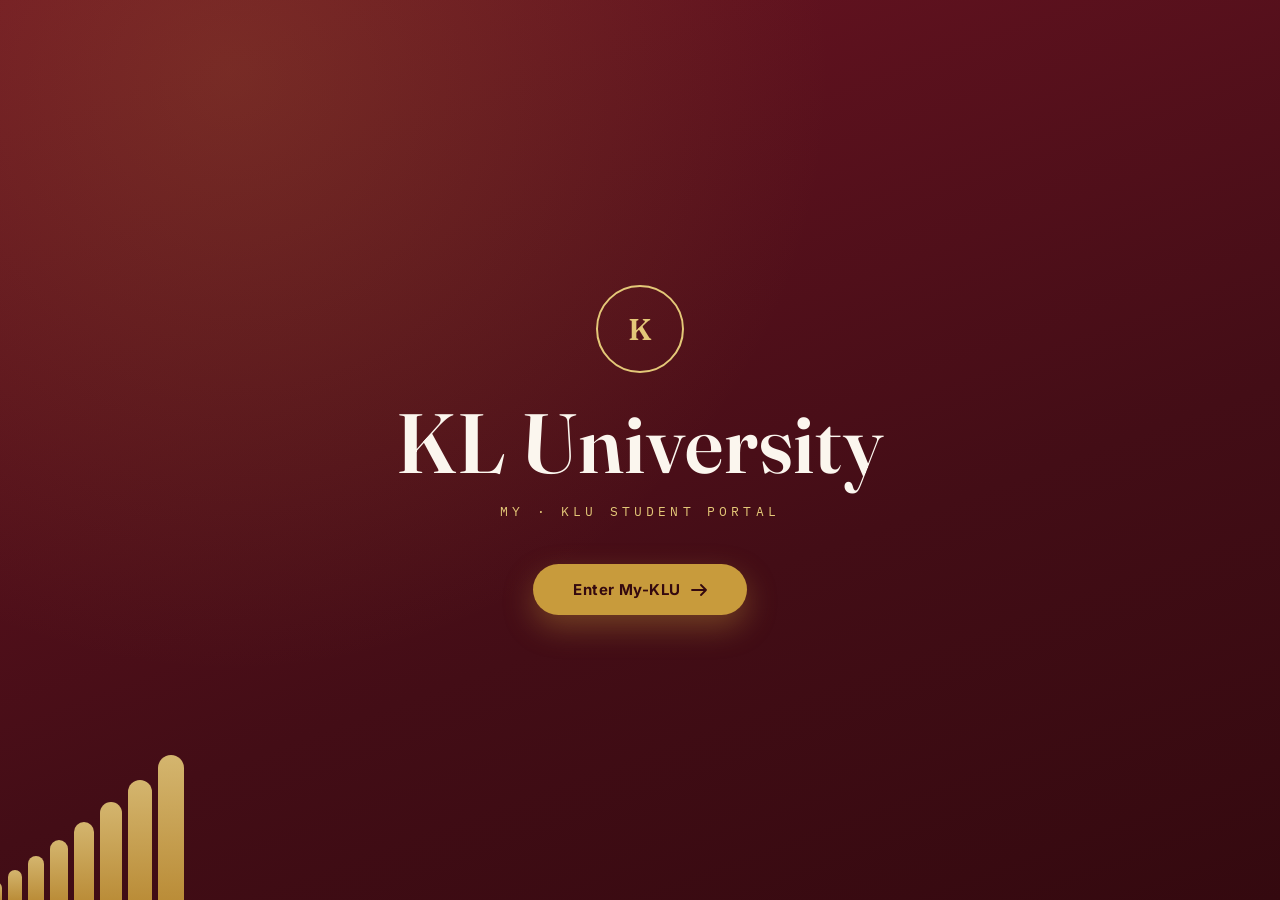
<file: index.html>
<!DOCTYPE html>
<html lang="en">
<head>
<meta charset="UTF-8" />
<meta name="viewport" content="width=device-width, initial-scale=1.0" />
<title>KL University | My-KLU Portal</title>
<link rel="preconnect" href="https://fonts.googleapis.com">
<link href="https://fonts.googleapis.com/css2?family=Fraunces:opsz,wght@9..144,400;9..144,500;9..144,600;9..144,700&family=Inter:wght@400;500;600;700;800&family=IBM+Plex+Mono:wght@500;600&display=swap" rel="stylesheet">
<link rel="stylesheet" href="style.css">
</head>
<body>

  <!-- ======================= HOME SCREEN ======================= -->
  <section id="home" class="screen home">
    <div class="home-crest"><span>K</span></div>
    <h1 class="wordmark">KL University</h1>
    <div class="sub">My&nbsp;·&nbsp;KLU&nbsp;Student&nbsp;Portal</div>
    <button class="enter-btn" id="enterBtn">
      Enter My-KLU
      <svg width="16" height="12" viewBox="0 0 16 12" fill="none"><path d="M1 6H15M15 6L10 1M15 6L10 11" stroke="#34090F" stroke-width="1.8" stroke-linecap="round" stroke-linejoin="round"/></svg>
    </button>
    <div class="arch-row" id="archHome"></div>
  </section>

  <!-- ======================= LOGIN SCREEN ======================= -->
  <section id="login" class="screen login-screen hidden">
    <div class="login-left">
      <div class="brand">
        <div class="mark"><span>K</span></div>
        <div class="name">KL University
          <small>DEEMED TO BE UNIVERSITY</small>
        </div>
      </div>
      <div class="headline">
        <h2>Welcome back to campus, digitally.</h2>
        <p>Sign in with your University ID to reach attendance, grades, timetables and fee records — all in one place.</p>
      </div>

      <svg class="illustration" width="220" height="150" viewBox="0 0 220 150" fill="none" xmlns="http://www.w3.org/2000/svg">
        <g stroke="#E4C878" stroke-width="1.6" opacity="0.85">
          <circle cx="70" cy="34" r="16"/>
          <path d="M70 50 L70 100 M70 60 L48 88 M70 60 L92 88 M70 100 L58 140 M70 100 L82 140"/>
          <rect x="52" y="70" width="12" height="18" rx="2"/>
          <circle cx="150" cy="30" r="15"/>
          <path d="M150 45 L150 96 M150 56 L130 82 M150 56 L170 82 M150 96 L138 140 M150 96 L162 140"/>
          <path d="M138 60 Q150 68 162 60" />
        </g>
      </svg>

      <div class="arch-row" id="archLogin"></div>
    </div>

    <div class="login-right">
      <form class="login-card" id="loginForm" novalidate>
        <div class="card-crest"><span>K</span></div>
        <h3 class="wordmark">Sign in</h3>
        <div class="eyebrow">KL University</div>

        <div class="error-msg hidden" id="errorMsg"></div>

        <div class="field">
          <label for="uid">User ID</label>
          <input id="uid" type="text" inputmode="numeric" placeholder="2300040001" autocomplete="username">
        </div>

        <div class="field">
          <label for="pwd">Password</label>
          <input id="pwd" type="password" placeholder="•••••" autocomplete="current-password">
        </div>

        <button class="login-submit" type="submit" id="loginBtn">Login</button>
        <button type="button" class="back-link" id="backBtn">← Back to home</button>
      </form>
    </div>
  </section>

  <!-- ======================= DASHBOARD SCREEN (post-login) ======================= -->
  <section id="dashboard" class="screen dash-screen hidden">
    <div class="topbar">
      <div class="brand"><div class="mark">K</div><div class="name">My-KLU</div></div>
      <div class="search"><svg class="icon" viewBox="0 0 24 24" fill="none" stroke="currentColor" stroke-width="1.6" stroke-linecap="round" stroke-linejoin="round"><circle cx="10.5" cy="10.5" r="6.5"/><path d="M15.3 15.3 21 21"/></svg><span>Search sections… <em style="opacity:.6">(Beta)</em></span></div>
      <div class="spacer"></div>
      <div class="icon-btn"><svg class="icon" viewBox="0 0 24 24" fill="none" stroke="currentColor" stroke-width="1.6" stroke-linecap="round" stroke-linejoin="round"><circle cx="12" cy="12" r="3"/><path d="M12 3v2.2M12 18.8V21M21 12h-2.2M5.2 12H3M18.4 5.6l-1.5 1.5M7.1 16.9l-1.5 1.5M18.4 18.4l-1.5-1.5M7.1 7.1 5.6 5.6"/></svg></div>
      <div class="avatar-menu">
        <div class="avatar" id="avatarBtn">
          <div class="circ" id="avatarInit">K</div>
          <span class="id" id="avatarFullId">ID</span>
          <svg class="icon" style="width:10px;height:10px;color:var(--ink-soft)" viewBox="0 0 24 24" fill="none" stroke="currentColor" stroke-width="2" stroke-linecap="round" stroke-linejoin="round"><path d="M6 9l6 6 6-6"/></svg>
        </div>
        <div class="avatar-dropdown hidden" id="avatarDropdown">
          <button type="button" data-tile="Profile"><svg class="icon" viewBox="0 0 24 24" fill="none" stroke="currentColor" stroke-width="1.6" stroke-linecap="round" stroke-linejoin="round"><circle cx="12" cy="8.3" r="3.6"/><path d="M4.7 19.5c.6-3.6 3.8-5.7 7.3-5.7s6.7 2.1 7.3 5.7"/></svg> Profile</button>
          <button type="button" id="logoutBtn2" class="danger"><svg class="icon" viewBox="0 0 24 24" fill="none" stroke="currentColor" stroke-width="1.6" stroke-linecap="round" stroke-linejoin="round"><path d="M9 4H5.5A1.5 1.5 0 004 5.5v13A1.5 1.5 0 005.5 20H9"/><path d="M14 8l4 4-4 4"/><path d="M18 12H10"/></svg> Logout</button>
        </div>
      </div>
    </div>

    <div class="dashboard">
      <div class="dash-head">
        <div>
          <span class="eyebrow">Student Workspace</span>
          <h1 id="dashHeading">Welcome back to My-KLU</h1>
          <p>Everything from registration to results, organized the way your campus actually works.</p>
        </div>
        <svg class="dash-illustration" width="180" height="120" viewBox="0 0 180 120" fill="none" xmlns="http://www.w3.org/2000/svg">
          <g stroke="#C89B3C" stroke-width="1.6" stroke-linecap="round" stroke-linejoin="round" opacity="0.9">
            <path d="M20 100H160"/>
            <path d="M28 100V60L90 24L152 60V100"/>
            <path d="M46 100V68M64 100V68M116 100V68M134 100V68"/>
            <rect x="80" y="80" width="20" height="20"/>
            <path d="M90 8V24"/>
            <path d="M78 8H102L90 16Z"/>
          </g>
        </svg>
      </div>

      <div class="section-label"><h2>Quick Access</h2><div class="rule"></div></div>
      <div class="quick-grid" id="quickGrid"></div>

      <div class="section-label"><h2>Academics &amp; Services</h2><div class="rule"></div></div>
      <div class="mega-grid" id="megaGrid"></div>
    </div>
  </section>

<script src="script.js"></script>
</body>
</html>
</file>
<file: style.css>
:root{
  --maroon: #6E1423;
  --maroon-dark: #430D16;
  --maroon-deep: #34090F;
  --gold: #C89B3C;
  --gold-soft: #E4C878;
  --cream: #FBF6EE;
  --ink: #2A1810;
  --ink-soft: #6b5a4f;
  --rose-mist: #F1E4DD;
  --line: rgba(42,24,16,0.12);
  --shadow: 0 20px 50px rgba(52,9,15,0.18);
}
*{box-sizing:border-box;}
html,body{margin:0;padding:0;}
body{
  font-family:'Inter', sans-serif;
  color:var(--ink);
  background:var(--cream);
  -webkit-font-smoothing:antialiased;
}
.hidden{ display:none !important; }
a{text-decoration:none;color:inherit;}
button{font-family:inherit;}
.wordmark{ font-family:'Fraunces', serif; letter-spacing:0.01em; }

/* ---------- Arch signature motif ---------- */
.arch-row{ display:flex; align-items:flex-end; gap:6px; }
.arch{ width:14px; border-top-left-radius:14px; border-top-right-radius:14px;
  background:linear-gradient(180deg, var(--gold-soft), var(--gold)); opacity:0.9; }

/* ================= HOME SCREEN ================= */
.home{
  min-height:100vh;
  background:
    radial-gradient(circle at 18% 8%, rgba(200,155,60,0.18), transparent 45%),
    linear-gradient(160deg, var(--maroon) 0%, var(--maroon-dark) 62%, var(--maroon-deep) 100%);
  display:flex; flex-direction:column; align-items:center; justify-content:center;
  position:relative; overflow:hidden; padding:32px; text-align:center;
}
.home-crest{ width:88px;height:88px; border-radius:50%; border:2px solid var(--gold-soft);
  display:flex;align-items:center;justify-content:center; margin-bottom:28px; animation:riseIn 0.9s ease both; }
.home-crest span{ font-family:'Fraunces', serif; font-size:30px; font-weight:600; color:var(--gold-soft); }
.home h1{ color:var(--cream); font-size:clamp(42px, 8vw, 84px); font-weight:600; margin:0; line-height:1; animation:riseIn 1s ease both 0.1s; }
.home .sub{ color:var(--gold-soft); font-family:'IBM Plex Mono', monospace; letter-spacing:0.32em; font-size:13px;
  text-transform:uppercase; margin:18px 0 44px; animation:riseIn 1s ease both 0.2s; }
.enter-btn{
  animation:riseIn 1s ease both 0.35s; background:var(--gold); color:var(--maroon-deep); border:none;
  font-family:'Inter', sans-serif; font-weight:700; font-size:15px; letter-spacing:0.03em;
  padding:16px 40px; border-radius:999px; cursor:pointer; display:inline-flex; align-items:center; gap:10px;
  transition:transform 0.25s ease, box-shadow 0.25s ease, background 0.25s ease;
  box-shadow:0 12px 30px rgba(200,155,60,0.35);
}
.enter-btn:hover{ transform:translateY(-2px); background:var(--gold-soft); box-shadow:0 16px 36px rgba(200,155,60,0.45); }
.enter-btn:focus-visible{ outline:3px solid var(--cream); outline-offset:3px; }
.enter-btn svg{ transition:transform 0.25s ease; }
.enter-btn:hover svg{ transform:translateX(4px); }
.home .arch-row{ position:absolute; left:-10px; bottom:0; animation:riseIn 1.2s ease both 0.5s; }

@keyframes riseIn{ from{ opacity:0; transform:translateY(16px); } to{ opacity:1; transform:translateY(0); } }
@media (prefers-reduced-motion: reduce){
  .home-crest,.home h1,.home .sub,.enter-btn,.home .arch-row{ animation:none; }
}

/* ================= LOGIN SCREEN ================= */
.login-screen{ min-height:100vh; display:flex; background:var(--cream); }
.login-left{
  flex:1.1;
  background:
    radial-gradient(circle at 80% 12%, rgba(228,200,120,0.15), transparent 40%),
    linear-gradient(165deg, var(--maroon) 0%, var(--maroon-dark) 100%);
  color:var(--cream); padding:64px 56px; display:flex; flex-direction:column;
  justify-content:space-between; position:relative; overflow:hidden;
}
.login-left .brand{ display:flex; align-items:center; gap:14px; }
.login-left .brand .mark{
  width:44px;height:44px;border-radius:50%; border:2px solid var(--gold-soft);
  display:flex;align-items:center;justify-content:center;
  font-family:'Fraunces',serif; color:var(--gold-soft); font-weight:600; flex-shrink:0;
}
.login-left .brand .name{ font-family:'Fraunces', serif; font-size:20px; letter-spacing:0.01em; }
.login-left .brand .name small{ display:block; font-family:'IBM Plex Mono',monospace; font-size:10px; letter-spacing:0.24em; color:var(--gold-soft); margin-top:2px; }
.login-left .headline{ margin-top:60px; max-width:380px; }
.login-left .headline h2{ font-family:'Fraunces', serif; font-size:38px; font-weight:500; line-height:1.15; margin:0 0 14px; }
.login-left .headline p{ color:var(--rose-mist); font-size:15px; line-height:1.6; margin:0; }
.login-left .illustration{ align-self:center; margin:12px 0 -8px; opacity:0.92; }
.login-left .arch-row{ position:relative; z-index:1; }

.login-right{ flex:1; display:flex; align-items:center; justify-content:center; padding:32px; }
.login-card{
  width:100%; max-width:400px; background:#fff; border-radius:20px; border:1px solid var(--line);
  box-shadow:var(--shadow); padding:48px 40px 40px; animation:riseIn 0.6s ease both;
}
.login-card .card-crest{
  width:56px;height:56px;border-radius:50%; background:var(--rose-mist);
  display:flex;align-items:center;justify-content:center; margin:0 auto 18px;
}
.login-card .card-crest span{ font-family:'Fraunces',serif; color:var(--maroon); font-weight:600; font-size:20px; }
.login-card h3{ text-align:center; font-family:'Fraunces', serif; font-weight:600; font-size:24px; margin:0 0 4px; }
.login-card .eyebrow{
  text-align:center; font-family:'IBM Plex Mono', monospace; font-size:11px; letter-spacing:0.24em;
  text-transform:uppercase; color:var(--ink-soft); margin:0 0 32px;
}
.field{ margin-bottom:20px; }
.field label{
  display:block; font-size:12px; font-weight:600; letter-spacing:0.04em; text-transform:uppercase;
  color:var(--ink-soft); margin-bottom:8px;
}
.field input{
  width:100%; border:1.5px solid var(--line); border-radius:10px; padding:13px 14px;
  font-family:'IBM Plex Mono', monospace; font-size:15px; letter-spacing:0.02em; color:var(--ink);
  background:var(--cream); transition:border-color 0.2s ease, box-shadow 0.2s ease;
}
.field input::placeholder{ color:#b3a599; font-family:'Inter',sans-serif; letter-spacing:0; }
.field input:focus{ outline:none; border-color:var(--maroon); box-shadow:0 0 0 4px rgba(110,20,35,0.1); }
.error-msg{ background:#FBEAEA; color:#9A2C2C; border:1px solid #F1C7C7; font-size:13px; padding:10px 14px; border-radius:10px; margin-bottom:18px; }
.login-submit{
  width:100%; background:var(--maroon); color:#fff; border:none; font-family:'Inter', sans-serif;
  font-weight:700; font-size:14px; letter-spacing:0.06em; text-transform:uppercase; padding:15px;
  border-radius:10px; cursor:pointer; margin-top:6px; transition:background 0.2s ease, transform 0.15s ease;
}
.login-submit:hover{ background:var(--maroon-dark); transform:translateY(-1px); }
.login-submit:focus-visible{ outline:3px solid var(--gold); outline-offset:2px; }
.login-submit:disabled{ opacity:0.6; cursor:not-allowed; transform:none; }
.back-link{
  display:block; text-align:center; margin-top:22px; font-size:13px; color:var(--ink-soft);
  text-decoration:none; cursor:pointer; background:none; border:none; width:100%; font-family:'Inter', sans-serif;
}
.back-link:hover{ color:var(--maroon); }

/* ================= DASHBOARD SCREEN (post-login) ================= */
.dash-screen{ min-height:100vh; background:var(--cream); }

.icon{ width:16px;height:16px;display:inline-block;vertical-align:middle;flex-shrink:0; }
.topbar .search .icon{ color:var(--gold); width:15px;height:15px; }
.topbar .icon-btn .icon{ width:17px;height:17px; }
.avatar-dropdown .icon{ width:14px;height:14px; }
.avatar-dropdown button.danger .icon{ color:#9A2C2C; }
.mega-card .crown .eyebrow .icon{ width:11px;height:11px; }
.qi .icon{ width:20px;height:20px; }
.medallion .icon{ width:22px;height:22px; }
.badge .icon{ width:14px;height:14px; }

.dash-illustration{ flex-shrink:0; display:none; }
@media (min-width:820px){ .dash-illustration{ display:block; } }
.avatar .chev{ width:10px;height:10px;color:var(--ink-soft); }

.topbar{
  display:flex;align-items:center;gap:20px; padding:14px 28px; background:var(--cream);
  border-bottom:1px solid var(--line); position:sticky;top:0;z-index:20;
}
.topbar .brand{display:flex;align-items:center;gap:10px;flex-shrink:0;}
.topbar .brand .mark{
  width:36px;height:36px;border-radius:50%;background:var(--maroon);
  display:flex;align-items:center;justify-content:center;
  color:var(--gold-soft);font-family:'Fraunces',serif;font-weight:700;font-size:15px;
}
.topbar .brand .name{font-family:'Fraunces',serif;font-weight:600;font-size:19px;color:var(--maroon);}
.topbar .search{
  flex:1;max-width:520px;display:flex;align-items:center;gap:10px;
  background:#fff;border:1.5px solid var(--line);border-radius:10px;
  padding:9px 14px;color:var(--ink-soft);font-size:13.5px;
}
.topbar .spacer{flex:1;}
.topbar .icon-btn{
  width:36px;height:36px;border-radius:50%;border:1px solid var(--line);
  background:#fff;display:flex;align-items:center;justify-content:center;
  color:var(--ink-soft);cursor:pointer;flex-shrink:0;
}
.topbar .avatar-menu{ position:relative; flex-shrink:0; }
.topbar .avatar{
  display:flex;align-items:center;gap:8px;cursor:pointer;
  padding:5px 10px 5px 5px;border-radius:999px;border:1px solid var(--line);background:#fff;
}
.topbar .avatar .circ{
  width:26px;height:26px;border-radius:50%;background:var(--rose-mist);
  display:flex;align-items:center;justify-content:center;color:var(--maroon);font-size:11px;font-weight:700;
}
.topbar .avatar .id{font-family:'IBM Plex Mono',monospace;font-size:12px;color:var(--ink-soft);}
.avatar-dropdown{
  position:absolute;top:calc(100% + 8px);right:0;min-width:170px;
  background:#fff;border:1px solid var(--line);border-radius:12px;box-shadow:var(--shadow);
  padding:8px;z-index:30;
}
.avatar-dropdown button{
  width:100%;text-align:left;background:none;border:none;padding:10px 12px;border-radius:8px;
  font-size:13px;color:var(--ink);cursor:pointer;display:flex;align-items:center;gap:9px;
}
.avatar-dropdown button:hover{ background:var(--rose-mist); }
.avatar-dropdown button.danger{ color:#9A2C2C; }

.dashboard{max-width:1240px;margin:0 auto;padding:32px 28px 80px;}
.dash-head{display:flex;align-items:flex-end;justify-content:space-between;gap:20px;margin-bottom:28px;flex-wrap:wrap;}
.dash-head h1{font-family:'Fraunces',serif;font-weight:600;font-size:30px;margin:0 0 6px;color:var(--ink);}
.dash-head p{margin:0;color:var(--ink-soft);font-size:14px;}
.dash-head .eyebrow{
  font-family:'IBM Plex Mono',monospace;font-size:11px;letter-spacing:0.24em;text-transform:uppercase;
  color:var(--maroon);margin-bottom:8px;display:block;
}
.section-label{ display:flex;align-items:center;gap:10px;margin:38px 0 16px; }
.section-label h2{ font-family:'Fraunces',serif;font-weight:600;font-size:19px;margin:0;color:var(--ink);white-space:nowrap; }
.section-label .rule{ height:1px;flex:1;background:var(--line); }

.quick-grid{ display:grid;grid-template-columns:repeat(auto-fill,minmax(108px,1fr));gap:12px; }
.quick-tile{
  background:#fff;border:1px solid var(--line);border-radius:14px;
  padding:18px 10px 14px;display:flex;flex-direction:column;align-items:center;gap:10px;
  cursor:pointer;transition:transform .18s ease, box-shadow .18s ease, border-color .18s ease;
  text-align:center;
}
.quick-tile:hover{ transform:translateY(-3px);box-shadow:0 10px 24px rgba(52,9,15,0.10);border-color:var(--gold); }
.quick-tile .qi{
  width:42px;height:42px;border-radius:50%;
  background:linear-gradient(160deg,var(--rose-mist),#fff);
  border:1.5px solid var(--gold);
  display:flex;align-items:center;justify-content:center;color:var(--maroon);font-size:16px;
}
.quick-tile span{ font-size:11.5px;font-weight:600;color:var(--ink);line-height:1.3; }

.mega-grid{ display:grid;grid-template-columns:repeat(auto-fit,minmax(360px,1fr));gap:22px; }
.mega-card{
  border-radius:20px; padding:22px 22px 18px; position:relative;overflow:hidden;
  background:
    radial-gradient(circle at 85% -10%, rgba(228,200,120,0.20), transparent 55%),
    linear-gradient(160deg, var(--maroon) 0%, var(--maroon-dark) 65%, var(--maroon-deep) 100%);
  box-shadow:var(--shadow);
}
.mega-card .crown{ display:flex;align-items:center;justify-content:space-between;margin-bottom:18px; }
.mega-card .crown .eyebrow{
  display:inline-flex;align-items:center;gap:7px;
  font-family:'IBM Plex Mono',monospace;font-size:10.5px;letter-spacing:0.2em;text-transform:uppercase;
  color:var(--gold-soft);
}
.mega-card .crown .badge{
  width:30px;height:30px;border-radius:50%;border:1px solid rgba(228,200,120,0.5);
  display:flex;align-items:center;justify-content:center;color:var(--gold-soft);font-size:12px;
}
.mega-card h3{ font-family:'Fraunces',serif;color:var(--cream);font-size:21px;font-weight:600;margin:0 0 16px; }

.tile-grid{ display:grid;grid-template-columns:repeat(3,1fr);gap:14px 10px; }
.tile{ display:flex;flex-direction:column;align-items:center;gap:8px;cursor:pointer; }
.tile .medallion-wrap{
  position:relative;width:100%;aspect-ratio:1/1;max-width:96px;margin:0 auto;
  display:flex;align-items:center;justify-content:center;
}
.medallion{
  width:76%;height:76%;border-radius:50%;
  background:radial-gradient(circle at 32% 28%, #fff, var(--rose-mist) 60%, var(--gold-soft) 145%);
  border:2px solid var(--gold-soft);
  display:flex;align-items:center;justify-content:center;
  color:var(--maroon);font-size:19px;
  box-shadow:0 8px 18px rgba(0,0,0,0.28);
  transition:transform .2s ease, box-shadow .2s ease;
}
.medallion::before{
  content:''; position:absolute;inset:0;border-radius:50%;
  border:1px dashed rgba(110,20,35,0.35);margin:6px;pointer-events:none;
}
.tile:hover .medallion{ transform:translateY(-3px) scale(1.05);box-shadow:0 12px 22px rgba(0,0,0,0.35); }
.tile .pedestal{
  width:34px;height:5px;border-radius:3px;
  background:linear-gradient(90deg, transparent, var(--gold) 25%, var(--gold-soft) 50%, var(--gold) 75%, transparent);
  margin-top:-4px;opacity:0.9;
}
.tile .ribbon{
  position:absolute;top:-4px;right:6%;
  background:var(--gold);color:var(--maroon-deep);
  font-size:8.5px;font-weight:root{
  --maroon: #6E1423;
  --maroon-dark: #430D16;
  --maroon-deep: #34090F;
  --gold: #C89B3C;
  --gold-soft: #E4C878;
  --cream: #FBF6EE;
  --ink: #2A1810;
  --ink-soft: #6b5a4f;
  --rose-mist: #F1E4DD;
  --line: rgba(42,24,16,0.12);
  --shadow: 0 20px 50px rgba(52,9,15,0.18);
}
*{box-sizing:border-box;}
html,body{margin:0;padding:0;}
body{
  font-family:'Inter', sans-serif;
  color:var(--ink);
  background:var(--cream);
  -webkit-font-smoothing:antialiased;
}

.hidden{ display:none !important; }
a{text-decoration:none;color:inherit;}
button{font-family:inherit;}

.wordmark{
  font-family:'Fraunces', serif;
  letter-spacing:0.01em;
}

/* ---------- Arch signature motif ---------- */
.arch-row{
  display:flex;
  align-items:flex-end;
  gap:6px;
}
.arch{
  width:14px;
  border-top-left-radius:14px;
  border-top-right-radius:14px;
  background:linear-gradient(180deg, var(--gold-soft), var(--gold));
  opacity:0.9;
}

/* ================= HOME SCREEN ================= */
.home{
  min-height:100vh;
  background:
    radial-gradient(circle at 18% 8%, rgba(200,155,60,0.18), transparent 45%),
    linear-gradient(160deg, var(--maroon) 0%, var(--maroon-dark) 62%, var(--maroon-deep) 100%);
  display:flex;
  flex-direction:column;
  align-items:center;
  justify-content:center;
  position:relative;
  overflow:hidden;
  padding:32px;
  text-align:center;
}
.home-crest{
  width:88px;height:88px;
  border-radius:50%;
  border:2px solid var(--gold-soft);
  display:flex;align-items:center;justify-content:center;
  margin-bottom:28px;
  animation:riseIn 0.9s ease both;
}
.home-crest span{
  font-family:'Fraunces', serif;
  font-size:30px;
  font-weight:600;
  color:var(--gold-soft);
}
.home h1{
  color:var(--cream);
  font-size:clamp(42px, 8vw, 84px);
  font-weight:600;
  margin:0;
  line-height:1;
  animation:riseIn 1s ease both 0.1s;
}
.home .sub{
  color:var(--gold-soft);
  font-family:'IBM Plex Mono', monospace;
  letter-spacing:0.32em;
  font-size:13px;
  text-transform:uppercase;
  margin:18px 0 44px;
  animation:riseIn 1s ease both 0.2s;
}
.enter-btn{
  animation:riseIn 1s ease both 0.35s;
  background:var(--gold);
  color:var(--maroon-deep);
  border:none;
  font-family:'Inter', sans-serif;
  font-weight:700;
  font-size:15px;
  letter-spacing:0.03em;
  padding:16px 40px;
  border-radius:999px;
  cursor:pointer;
  display:inline-flex;
  align-items:center;
  gap:10px;
  transition:transform 0.25s ease, box-shadow 0.25s ease, background 0.25s ease;
  box-shadow:0 12px 30px rgba(200,155,60,0.35);
}
.enter-btn:hover{
  transform:translateY(-2px);
  background:var(--gold-soft);
  box-shadow:0 16px 36px rgba(200,155,60,0.45);
}
.enter-btn:focus-visible{ outline:3px solid var(--cream); outline-offset:3px; }
.enter-btn svg{ transition:transform 0.25s ease; }
.enter-btn:hover svg{ transform:translateX(4px); }

.home .arch-row{
  position:absolute;
  left:-10px; bottom:0;
  animation:riseIn 1.2s ease both 0.5s;
}

@keyframes riseIn{
  from{ opacity:0; transform:translateY(16px); }
  to{ opacity:1; transform:translateY(0); }
}
@media (prefers-reduced-motion: reduce){
  .home-crest,.home h1,.home .sub,.enter-btn,.home .arch-row{ animation:none; }
}

/* ================= LOGIN SCREEN ================= */
.login-screen{
  min-height:100vh;
  display:flex;
  background:var(--cream);
}
.login-left{
  flex:1.1;
  background:
    radial-gradient(circle at 80% 12%, rgba(228,200,120,0.15), transparent 40%),
    linear-gradient(165deg, var(--maroon) 0%, var(--maroon-dark) 100%);
  color:var(--cream);
  padding:64px 56px;
  display:flex;
  flex-direction:column;
  justify-content:space-between;
  position:relative;
  overflow:hidden;
}
.login-left .brand{ display:flex; align-items:center; gap:14px; }
.login-left .brand .mark{
  width:44px;height:44px;border-radius:50%;
  border:2px solid var(--gold-soft);
  display:flex;align-items:center;justify-content:center;
  font-family:'Fraunces',serif; color:var(--gold-soft); font-weight:600;
  flex-shrink:0;
}
.login-left .brand .name{ font-family:'Fraunces', serif; font-size:20px; letter-spacing:0.01em; }
.login-left .brand .name small{ display:block; font-family:'IBM Plex Mono',monospace; font-size:10px; letter-spacing:0.24em; color:var(--gold-soft); margin-top:2px; }

.login-left .headline{ margin-top:60px; max-width:380px; }
.login-left .headline h2{
  font-family:'Fraunces', serif;
  font-size:38px;
  font-weight:500;
  line-height:1.15;
  margin:0 0 14px;
}
.login-left .headline p{ color:var(--rose-mist); font-size:15px; line-height:1.6; margin:0; }

.login-left .illustration{ align-self:center; margin:12px 0 -8px; opacity:0.92; }

.login-left .arch-row{ position:relative; z-index:1; }

.login-right{
  flex:1;
  display:flex;
  align-items:center;
  justify-content:center;
  padding:32px;
}
.login-card{
  width:100%;
  max-width:400px;
  background:#fff;
  border-radius:20px;
  border:1px solid var(--line);
  box-shadow:var(--shadow);
  padding:48px 40px 40px;
  animation:riseIn 0.6s ease both;
}
.login-card .card-crest{
  width:56px;height:56px;border-radius:50%;
  background:var(--rose-mist);
  display:flex;align-items:center;justify-content:center;
  margin:0 auto 18px;
}
.login-card .card-crest span{ font-family:'Fraunces',serif; color:var(--maroon); font-weight:600; font-size:20px; }
.login-card h3{
  text-align:center;
  font-family:'Fraunces', serif;
  font-weight:600;
  font-size:24px;
  margin:0 0 4px;
}
.login-card .eyebrow{
  text-align:center;
  font-family:'IBM Plex Mono', monospace;
  font-size:11px;
  letter-spacing:0.24em;
  text-transform:uppercase;
  color:var(--ink-soft);
  margin:0 0 32px;
}

.field{ margin-bottom:20px; }
.field label{
  display:block;
  font-size:12px;
  font-weight:600;
  letter-spacing:0.04em;
  text-transform:uppercase;
  color:var(--ink-soft);
  margin-bottom:8px;
}
.field input{
  width:100%;
  border:1.5px solid var(--line);
  border-radius:10px;
  padding:13px 14px;
  font-family:'IBM Plex Mono', monospace;
  font-size:15px;
  letter-spacing:0.02em;
  color:var(--ink);
  background:var(--cream);
  transition:border-color 0.2s ease, box-shadow 0.2s ease;
}
.field input::placeholder{ color:#b3a599; font-family:'Inter',sans-serif; letter-spacing:0; }
.field input:focus{
  outline:none;
  border-color:var(--maroon);
  box-shadow:0 0 0 4px rgba(110,20,35,0.1);
}

.error-msg{
  background:#FBEAEA;
  color:#9A2C2C;
  border:1px solid #F1C7C7;
  font-size:13px;
  padding:10px 14px;
  border-radius:10px;
  margin-bottom:18px;
}

.login-submit{
  width:100%;
  background:var(--maroon);
  color:#fff;
  border:none;
  font-family:'Inter', sans-serif;
  font-weight:700;
  font-size:14px;
  letter-spacing:0.06em;
  text-transform:uppercase;
  padding:15px;
  border-radius:10px;
  cursor:pointer;
  margin-top:6px;
  transition:background 0.2s ease, transform 0.15s ease;
}
.login-submit:hover{ background:var(--maroon-dark); transform:translateY(-1px); }
.login-submit:focus-visible{ outline:3px solid var(--gold); outline-offset:2px; }
.login-submit:disabled{ opacity:0.6; cursor:not-allowed; transform:none; }

.back-link{
  display:block;
  text-align:center;
  margin-top:22px;
  font-size:13px;
  color:var(--ink-soft);
  text-decoration:none;
  cursor:pointer;
  background:none;
  border:none;
  width:100%;
  font-family:'Inter', sans-serif;
}
.back-link:hover{ color:var(--maroon); }

/* ================= DASHBOARD SCREEN (post-login) ================= */
.dash-screen{ min-height:100vh; background:var(--cream); }

.icon{ width:16px;height:16px;display:inline-block;vertical-align:middle;flex-shrink:0; }
.topbar .search .icon{ color:var(--gold); width:15px;height:15px; }
.topbar .icon-btn .icon{ width:17px;height:17px; }
.avatar-dropdown .icon{ width:14px;height:14px; }
.avatar-dropdown button.danger .icon{ color:#9A2C2C; }
.mega-card .crown .eyebrow .icon{ width:11px;height:11px; }
.qi .icon{ width:20px;height:20px; }
.medallion .icon{ width:22px;height:22px; }
.badge .icon{ width:14px;height:14px; }

.dash-illustration{ flex-shrink:0; display:none; }
@media (min-width:820px){ .dash-illustration{ display:block; } }
.avatar .chev{ width:10px;height:10px;color:var(--ink-soft); }

.topbar{
  display:flex;align-items:center;gap:20px;
  padding:14px 28px;
  background:var(--cream);
  border-bottom:1px solid var(--line);
  position:sticky;top:0;z-index:20;
}
.topbar .brand{display:flex;align-items:center;gap:10px;flex-shrink:0;}
.topbar .brand .mark{
  width:36px;height:36px;border-radius:50%;background:var(--maroon);
  display:flex;align-items:center;justify-content:center;
  color:var(--gold-soft);font-family:'Fraunces',serif;font-weight:700;font-size:15px;
}
.topbar .brand .name{font-family:'Fraunces',serif;font-weight:600;font-size:19px;color:var(--maroon);}
.topbar .search{
  flex:1;max-width:520px;display:flex;align-items:center;gap:10px;
  background:#fff;border:1.5px solid var(--line);border-radius:10px;
  padding:9px 14px;color:var(--ink-soft);font-size:13.5px;
}
.topbar .search i{color:var(--gold);}
.topbar .spacer{flex:1;}
.topbar .icon-btn{
  width:36px;height:36px;border-radius:50%;border:1px solid var(--line);
  background:#fff;display:flex;align-items:center;justify-content:center;
  color:var(--ink-soft);cursor:pointer;flex-shrink:0;
}
.topbar .avatar-menu{ position:relative; flex-shrink:0; }
.topbar .avatar{
  display:flex;align-items:center;gap:8px;cursor:pointer;
  padding:5px 10px 5px 5px;border-radius:999px;border:1px solid var(--line);background:#fff;
}
.topbar .avatar .circ{
  width:26px;height:26px;border-radius:50%;background:var(--rose-mist);
  display:flex;align-items:center;justify-content:center;color:var(--maroon);font-size:11px;font-weight:700;
}
.topbar .avatar .id{font-family:'IBM Plex Mono',monospace;font-size:12px;color:var(--ink-soft);}
.avatar-dropdown{
  position:absolute;top:calc(100% + 8px);right:0;min-width:170px;
  background:#fff;border:1px solid var(--line);border-radius:12px;box-shadow:var(--shadow);
  padding:8px;z-index:30;
}
.avatar-dropdown button{
  width:100%;text-align:left;background:none;border:none;padding:10px 12px;border-radius:8px;
  font-size:13px;color:var(--ink);cursor:pointer;display:flex;align-items:center;gap:9px;
}
.avatar-dropdown button:hover{ background:var(--rose-mist); }
.avatar-dropdown button.danger{ color:#9A2C2C; }

.dashboard{max-width:1240px;margin:0 auto;padding:32px 28px 80px;}
.dash-head{display:flex;align-items:flex-end;justify-content:space-between;gap:20px;margin-bottom:28px;flex-wrap:wrap;}
.dash-head h1{font-family:'Fraunces',serif;font-weight:600;font-size:30px;margin:0 0 6px;color:var(--ink);}
.dash-head p{margin:0;color:var(--ink-soft);font-size:14px;}
.dash-head .eyebrow{
  font-family:'IBM Plex Mono',monospace;font-size:11px;letter-spacing:0.24em;text-transform:uppercase;
  color:var(--maroon);margin-bottom:8px;display:block;
}

.section-label{ display:flex;align-items:center;gap:10px;margin:38px 0 16px; }
.section-label h2{ font-family:'Fraunces',serif;font-weight:600;font-size:19px;margin:0;color:var(--ink);white-space:nowrap; }
.section-label .rule{ height:1px;flex:1;background:var(--line); }

.quick-grid{ display:grid;grid-template-columns:repeat(auto-fill,minmax(108px,1fr));gap:12px; }
.quick-tile{
  background:#fff;border:1px solid var(--line);border-radius:14px;
  padding:18px 10px 14px;display:flex;flex-direction:column;align-items:center;gap:10px;
  cursor:pointer;transition:transform .18s ease, box-shadow .18s ease, border-color .18s ease;
  text-align:center;
}
.quick-tile:hover{ transform:translateY(-3px);box-shadow:0 10px 24px rgba(52,9,15,0.10);border-color:var(--gold); }
.quick-tile .qi{
  width:42px;height:42px;border-radius:50%;
  background:linear-gradient(160deg,var(--rose-mist),#fff);
  border:1.5px solid var(--gold);
  display:flex;align-items:center;justify-content:center;color:var(--maroon);font-size:16px;
}
.quick-tile span{ font-size:11.5px;font-weight:600;color:var(--ink);line-height:1.3; }

.mega-grid{ display:grid;grid-template-columns:repeat(auto-fit,minmax(360px,1fr));gap:22px; }
.mega-card{
  border-radius:20px; padding:22px 22px 18px; position:relative;overflow:hidden;
  background:
    radial-gradient(circle at 85% -10%, rgba(228,200,120,0.20), transparent 55%),
    linear-gradient(160deg, var(--maroon) 0%, var(--maroon-dark) 65%, var(--maroon-deep) 100%);
  box-shadow:var(--shadow);
}
.mega-card .crown{ display:flex;align-items:center;justify-content:space-between;margin-bottom:18px; }
.mega-card .crown .eyebrow{
  display:inline-flex;align-items:center;gap:7px;
  font-family:'IBM Plex Mono',monospace;font-size:10.5px;letter-spacing:0.2em;text-transform:uppercase;
  color:var(--gold-soft);
}
.mega-card .crown .eyebrow i{ font-size:11px; }
.mega-card .crown .badge{
  width:30px;height:30px;border-radius:50%;border:1px solid rgba(228,200,120,0.5);
  display:flex;align-items:center;justify-content:center;color:var(--gold-soft);font-size:12px;
}
.mega-card h3{ font-family:'Fraunces',serif;color:var(--cream);font-size:21px;font-weight:600;margin:0 0 16px; }

.tile-grid{ display:grid;grid-template-columns:repeat(3,1fr);gap:14px 10px; }
.tile{ display:flex;flex-direction:column;align-items:center;gap:8px;cursor:pointer; }
.tile .medallion-wrap{
  position:relative;width:100%;aspect-ratio:1/1;max-width:96px;margin:0 auto;
  display:flex;align-items:center;justify-content:center;
}
.medallion{
  width:76%;height:76%;border-radius:50%;
  background:radial-gradient(circle at 32% 28%, #fff, var(--rose-mist) 60%, var(--gold-soft) 145%);
  border:2px solid var(--gold-soft);
  display:flex;align-items:center;justify-content:center;
  color:var(--maroon);font-size:19px;
  box-shadow:0 8px 18px rgba(0,0,0,0.28);
  transition:transform .2s ease, box-shadow .2s ease;
}
.medallion::before{
  content:''; position:absolute;inset:0;border-radius:50%;
  border:1px dashed rgba(110,20,35,0.35);margin:6px;pointer-events:none;
}
.tile:hover .medallion{ transform:translateY(-3px) scale(1.05);box-shadow:0 12px 22px rgba(0,0,0,0.35); }
.tile .pedestal{
  width:34px;height:5px;border-radius:3px;
  background:linear-gradient(90deg, transparent, var(--gold) 25%, var(--gold-soft) 50%, var(--gold) 75%, transparent);
  margin-top:-4px;opacity:0.9;
}
.tile .ribbon{
  position:absolute;top:-4px;right:6%;
  background:var(--gold);color:var(--maroon-deep);
  font-size:8.5px;font-weight:800;letter-spacing:0.04em;text-transform:uppercase;
  padding:2px 6px;border-radius:5px 5px 5px 0;
  box-shadow:0 3px 6px rgba(0,0,0,0.25);
}
.tile span.label{
  color:var(--rose-mist);font-size:11.5px;line-height:1.3;text-align:center;font-weight:500;
  max-width:100px;
}
.tile.more .medallion{ background:rgba(255,255,255,0.08);border-style:dashed;color:var(--gold-soft); }
.tile.more span.label{ color:var(--gold-soft);font-weight:700; }

.mega-card .arch-hint{ position:absolute;right:-6px;bottom:-6px;display:flex;align-items:flex-end;gap:4px;opacity:0.35; }
.mega-card .arch-hint div{ width:7px;border-top-left-radius:8px;border-top-right-radius:8px;background:var(--gold-soft); }

@media (max-width: 860px){
  .login-screen{ flex-direction:column; }
  .login-left{ padding:40px 28px; }
  .login-left .headline{ margin-top:32px; }
  .login-left .illustration{ display:none; }
  .login-right{ padding:28px; }
}
@media (max-width:600px){
  .topbar .search{ display:none; }
  .tile-grid{ grid-template-columns:repeat(3,1fr);gap:10px 6px; }
  .mega-card{ padding:18px 16px 16px; }
}
:800;letter-spacing:0.04em;text-transform:uppercase;
  padding:2px 6px;border-radius:5px 5px 5px 0;
  box-shadow:0 3px 6px rgba(0,0,0,0.25);
}
.tile span.label{
  color:var(--rose-mist);font-size:11.5px;line-height:1.3;text-align:center;font-weight:500;
  max-width:100px;
}
.tile.more .medallion{ background:rgba(255,255,255,0.08);border-style:dashed;color:var(--gold-soft); }
.tile.more span.label{ color:var(--gold-soft);font-weight:700; }

.mega-card .arch-hint{ position:absolute;right:-6px;bottom:-6px;display:flex;align-items:flex-end;gap:4px;opacity:0.35; }
.mega-card .arch-hint div{ width:7px;border-top-left-radius:8px;border-top-right-radius:8px;background:var(--gold-soft); }

@media (max-width: 860px){
  .login-screen{ flex-direction:column; }
  .login-left{ padding:40px 28px; }
  .login-left .headline{ margin-top:32px; }
  .login-left .illustration{ display:none; }
  .login-right{ padding:28px; }
}
@media (max-width:600px){
  .topbar .search{ display:none; }
  .tile-grid{ grid-template-columns:repeat(3,1fr);gap:10px 6px; }
  .mega-card{ padding:18px 16px 16px; }
}
</file>
<file: login portal/style.css>
:root{
  --maroon: #6E1423;
  --maroon-dark: #430D16;
  --maroon-deep: #34090F;
  --gold: #C89B3C;
  --gold-soft: #E4C878;
  --cream: #FBF6EE;
  --ink: #2A1810;
  --ink-soft: #6b5a4f;
  --rose-mist: #F1E4DD;
  --line: rgba(42,24,16,0.12);
  --shadow: 0 20px 50px rgba(52,9,15,0.18);
}
*{box-sizing:border-box;}
html,body{margin:0;padding:0;}
body{
  font-family:'Inter', sans-serif;
  color:var(--ink);
  background:var(--cream);
  -webkit-font-smoothing:antialiased;
}
.hidden{ display:none !important; }
a{text-decoration:none;color:inherit;}
button{font-family:inherit;}
.wordmark{ font-family:'Fraunces', serif; letter-spacing:0.01em; }

/* ---------- Arch signature motif ---------- */
.arch-row{ display:flex; align-items:flex-end; gap:6px; }
.arch{ width:14px; border-top-left-radius:14px; border-top-right-radius:14px;
  background:linear-gradient(180deg, var(--gold-soft), var(--gold)); opacity:0.9; }

/* ================= HOME SCREEN ================= */
.home{
  min-height:100vh;
  background:
    radial-gradient(circle at 18% 8%, rgba(200,155,60,0.18), transparent 45%),
    linear-gradient(160deg, var(--maroon) 0%, var(--maroon-dark) 62%, var(--maroon-deep) 100%);
  display:flex; flex-direction:column; align-items:center; justify-content:center;
  position:relative; overflow:hidden; padding:32px; text-align:center;
}
.home-crest{ width:88px;height:88px; border-radius:50%; border:2px solid var(--gold-soft);
  display:flex;align-items:center;justify-content:center; margin-bottom:28px; animation:riseIn 0.9s ease both; }
.home-crest span{ font-family:'Fraunces', serif; font-size:30px; font-weight:600; color:var(--gold-soft); }
.home h1{ color:var(--cream); font-size:clamp(42px, 8vw, 84px); font-weight:600; margin:0; line-height:1; animation:riseIn 1s ease both 0.1s; }
.home .sub{ color:var(--gold-soft); font-family:'IBM Plex Mono', monospace; letter-spacing:0.32em; font-size:13px;
  text-transform:uppercase; margin:18px 0 44px; animation:riseIn 1s ease both 0.2s; }
.enter-btn{
  animation:riseIn 1s ease both 0.35s; background:var(--gold); color:var(--maroon-deep); border:none;
  font-family:'Inter', sans-serif; font-weight:700; font-size:15px; letter-spacing:0.03em;
  padding:16px 40px; border-radius:999px; cursor:pointer; display:inline-flex; align-items:center; gap:10px;
  transition:transform 0.25s ease, box-shadow 0.25s ease, background 0.25s ease;
  box-shadow:0 12px 30px rgba(200,155,60,0.35);
}
.enter-btn:hover{ transform:translateY(-2px); background:var(--gold-soft); box-shadow:0 16px 36px rgba(200,155,60,0.45); }
.enter-btn:focus-visible{ outline:3px solid var(--cream); outline-offset:3px; }
.enter-btn svg{ transition:transform 0.25s ease; }
.enter-btn:hover svg{ transform:translateX(4px); }
.home .arch-row{ position:absolute; left:-10px; bottom:0; animation:riseIn 1.2s ease both 0.5s; }

@keyframes riseIn{ from{ opacity:0; transform:translateY(16px); } to{ opacity:1; transform:translateY(0); } }
@media (prefers-reduced-motion: reduce){
  .home-crest,.home h1,.home .sub,.enter-btn,.home .arch-row{ animation:none; }
}

/* ================= LOGIN SCREEN ================= */
.login-screen{ min-height:100vh; display:flex; background:var(--cream); }
.login-left{
  flex:1.1;
  background:
    radial-gradient(circle at 80% 12%, rgba(228,200,120,0.15), transparent 40%),
    linear-gradient(165deg, var(--maroon) 0%, var(--maroon-dark) 100%);
  color:var(--cream); padding:64px 56px; display:flex; flex-direction:column;
  justify-content:space-between; position:relative; overflow:hidden;
}
.login-left .brand{ display:flex; align-items:center; gap:14px; }
.login-left .brand .mark{
  width:44px;height:44px;border-radius:50%; border:2px solid var(--gold-soft);
  display:flex;align-items:center;justify-content:center;
  font-family:'Fraunces',serif; color:var(--gold-soft); font-weight:600; flex-shrink:0;
}
.login-left .brand .name{ font-family:'Fraunces', serif; font-size:20px; letter-spacing:0.01em; }
.login-left .brand .name small{ display:block; font-family:'IBM Plex Mono',monospace; font-size:10px; letter-spacing:0.24em; color:var(--gold-soft); margin-top:2px; }
.login-left .headline{ margin-top:60px; max-width:380px; }
.login-left .headline h2{ font-family:'Fraunces', serif; font-size:38px; font-weight:500; line-height:1.15; margin:0 0 14px; }
.login-left .headline p{ color:var(--rose-mist); font-size:15px; line-height:1.6; margin:0; }
.login-left .illustration{ align-self:center; margin:12px 0 -8px; opacity:0.92; }
.login-left .arch-row{ position:relative; z-index:1; }

.login-right{ flex:1; display:flex; align-items:center; justify-content:center; padding:32px; }
.login-card{
  width:100%; max-width:400px; background:#fff; border-radius:20px; border:1px solid var(--line);
  box-shadow:var(--shadow); padding:48px 40px 40px; animation:riseIn 0.6s ease both;
}
.login-card .card-crest{
  width:56px;height:56px;border-radius:50%; background:var(--rose-mist);
  display:flex;align-items:center;justify-content:center; margin:0 auto 18px;
}
.login-card .card-crest span{ font-family:'Fraunces',serif; color:var(--maroon); font-weight:600; font-size:20px; }
.login-card h3{ text-align:center; font-family:'Fraunces', serif; font-weight:600; font-size:24px; margin:0 0 4px; }
.login-card .eyebrow{
  text-align:center; font-family:'IBM Plex Mono', monospace; font-size:11px; letter-spacing:0.24em;
  text-transform:uppercase; color:var(--ink-soft); margin:0 0 32px;
}
.field{ margin-bottom:20px; }
.field label{
  display:block; font-size:12px; font-weight:600; letter-spacing:0.04em; text-transform:uppercase;
  color:var(--ink-soft); margin-bottom:8px;
}
.field input{
  width:100%; border:1.5px solid var(--line); border-radius:10px; padding:13px 14px;
  font-family:'IBM Plex Mono', monospace; font-size:15px; letter-spacing:0.02em; color:var(--ink);
  background:var(--cream); transition:border-color 0.2s ease, box-shadow 0.2s ease;
}
.field input::placeholder{ color:#b3a599; font-family:'Inter',sans-serif; letter-spacing:0; }
.field input:focus{ outline:none; border-color:var(--maroon); box-shadow:0 0 0 4px rgba(110,20,35,0.1); }
.error-msg{ background:#FBEAEA; color:#9A2C2C; border:1px solid #F1C7C7; font-size:13px; padding:10px 14px; border-radius:10px; margin-bottom:18px; }
.login-submit{
  width:100%; background:var(--maroon); color:#fff; border:none; font-family:'Inter', sans-serif;
  font-weight:700; font-size:14px; letter-spacing:0.06em; text-transform:uppercase; padding:15px;
  border-radius:10px; cursor:pointer; margin-top:6px; transition:background 0.2s ease, transform 0.15s ease;
}
.login-submit:hover{ background:var(--maroon-dark); transform:translateY(-1px); }
.login-submit:focus-visible{ outline:3px solid var(--gold); outline-offset:2px; }
.login-submit:disabled{ opacity:0.6; cursor:not-allowed; transform:none; }
.back-link{
  display:block; text-align:center; margin-top:22px; font-size:13px; color:var(--ink-soft);
  text-decoration:none; cursor:pointer; background:none; border:none; width:100%; font-family:'Inter', sans-serif;
}
.back-link:hover{ color:var(--maroon); }

/* ================= DASHBOARD SCREEN (post-login) ================= */
.dash-screen{ min-height:100vh; background:var(--cream); }

.icon{ width:16px;height:16px;display:inline-block;vertical-align:middle;flex-shrink:0; }
.topbar .search .icon{ color:var(--gold); width:15px;height:15px; }
.topbar .icon-btn .icon{ width:17px;height:17px; }
.avatar-dropdown .icon{ width:14px;height:14px; }
.avatar-dropdown button.danger .icon{ color:#9A2C2C; }
.mega-card .crown .eyebrow .icon{ width:11px;height:11px; }
.qi .icon{ width:20px;height:20px; }
.medallion .icon{ width:22px;height:22px; }
.badge .icon{ width:14px;height:14px; }

.dash-illustration{ flex-shrink:0; display:none; }
@media (min-width:820px){ .dash-illustration{ display:block; } }
.avatar .chev{ width:10px;height:10px;color:var(--ink-soft); }

.topbar{
  display:flex;align-items:center;gap:20px; padding:14px 28px; background:var(--cream);
  border-bottom:1px solid var(--line); position:sticky;top:0;z-index:20;
}
.topbar .brand{display:flex;align-items:center;gap:10px;flex-shrink:0;}
.topbar .brand .mark{
  width:36px;height:36px;border-radius:50%;background:var(--maroon);
  display:flex;align-items:center;justify-content:center;
  color:var(--gold-soft);font-family:'Fraunces',serif;font-weight:700;font-size:15px;
}
.topbar .brand .name{font-family:'Fraunces',serif;font-weight:600;font-size:19px;color:var(--maroon);}
.topbar .search{
  flex:1;max-width:520px;display:flex;align-items:center;gap:10px;
  background:#fff;border:1.5px solid var(--line);border-radius:10px;
  padding:9px 14px;color:var(--ink-soft);font-size:13.5px;
}
.topbar .spacer{flex:1;}
.topbar .icon-btn{
  width:36px;height:36px;border-radius:50%;border:1px solid var(--line);
  background:#fff;display:flex;align-items:center;justify-content:center;
  color:var(--ink-soft);cursor:pointer;flex-shrink:0;
}
.topbar .avatar-menu{ position:relative; flex-shrink:0; }
.topbar .avatar{
  display:flex;align-items:center;gap:8px;cursor:pointer;
  padding:5px 10px 5px 5px;border-radius:999px;border:1px solid var(--line);background:#fff;
}
.topbar .avatar .circ{
  width:26px;height:26px;border-radius:50%;background:var(--rose-mist);
  display:flex;align-items:center;justify-content:center;color:var(--maroon);font-size:11px;font-weight:700;
}
.topbar .avatar .id{font-family:'IBM Plex Mono',monospace;font-size:12px;color:var(--ink-soft);}
.avatar-dropdown{
  position:absolute;top:calc(100% + 8px);right:0;min-width:170px;
  background:#fff;border:1px solid var(--line);border-radius:12px;box-shadow:var(--shadow);
  padding:8px;z-index:30;
}
.avatar-dropdown button{
  width:100%;text-align:left;background:none;border:none;padding:10px 12px;border-radius:8px;
  font-size:13px;color:var(--ink);cursor:pointer;display:flex;align-items:center;gap:9px;
}
.avatar-dropdown button:hover{ background:var(--rose-mist); }
.avatar-dropdown button.danger{ color:#9A2C2C; }

.dashboard{max-width:1240px;margin:0 auto;padding:32px 28px 80px;}
.dash-head{display:flex;align-items:flex-end;justify-content:space-between;gap:20px;margin-bottom:28px;flex-wrap:wrap;}
.dash-head h1{font-family:'Fraunces',serif;font-weight:600;font-size:30px;margin:0 0 6px;color:var(--ink);}
.dash-head p{margin:0;color:var(--ink-soft);font-size:14px;}
.dash-head .eyebrow{
  font-family:'IBM Plex Mono',monospace;font-size:11px;letter-spacing:0.24em;text-transform:uppercase;
  color:var(--maroon);margin-bottom:8px;display:block;
}
.section-label{ display:flex;align-items:center;gap:10px;margin:38px 0 16px; }
.section-label h2{ font-family:'Fraunces',serif;font-weight:600;font-size:19px;margin:0;color:var(--ink);white-space:nowrap; }
.section-label .rule{ height:1px;flex:1;background:var(--line); }

.quick-grid{ display:grid;grid-template-columns:repeat(auto-fill,minmax(108px,1fr));gap:12px; }
.quick-tile{
  background:#fff;border:1px solid var(--line);border-radius:14px;
  padding:18px 10px 14px;display:flex;flex-direction:column;align-items:center;gap:10px;
  cursor:pointer;transition:transform .18s ease, box-shadow .18s ease, border-color .18s ease;
  text-align:center;
}
.quick-tile:hover{ transform:translateY(-3px);box-shadow:0 10px 24px rgba(52,9,15,0.10);border-color:var(--gold); }
.quick-tile .qi{
  width:42px;height:42px;border-radius:50%;
  background:linear-gradient(160deg,var(--rose-mist),#fff);
  border:1.5px solid var(--gold);
  display:flex;align-items:center;justify-content:center;color:var(--maroon);font-size:16px;
}
.quick-tile span{ font-size:11.5px;font-weight:600;color:var(--ink);line-height:1.3; }

.mega-grid{ display:grid;grid-template-columns:repeat(auto-fit,minmax(360px,1fr));gap:22px; }
.mega-card{
  border-radius:20px; padding:22px 22px 18px; position:relative;overflow:hidden;
  background:
    radial-gradient(circle at 85% -10%, rgba(228,200,120,0.20), transparent 55%),
    linear-gradient(160deg, var(--maroon) 0%, var(--maroon-dark) 65%, var(--maroon-deep) 100%);
  box-shadow:var(--shadow);
}
.mega-card .crown{ display:flex;align-items:center;justify-content:space-between;margin-bottom:18px; }
.mega-card .crown .eyebrow{
  display:inline-flex;align-items:center;gap:7px;
  font-family:'IBM Plex Mono',monospace;font-size:10.5px;letter-spacing:0.2em;text-transform:uppercase;
  color:var(--gold-soft);
}
.mega-card .crown .badge{
  width:30px;height:30px;border-radius:50%;border:1px solid rgba(228,200,120,0.5);
  display:flex;align-items:center;justify-content:center;color:var(--gold-soft);font-size:12px;
}
.mega-card h3{ font-family:'Fraunces',serif;color:var(--cream);font-size:21px;font-weight:600;margin:0 0 16px; }

.tile-grid{ display:grid;grid-template-columns:repeat(3,1fr);gap:14px 10px; }
.tile{ display:flex;flex-direction:column;align-items:center;gap:8px;cursor:pointer; }
.tile .medallion-wrap{
  position:relative;width:100%;aspect-ratio:1/1;max-width:96px;margin:0 auto;
  display:flex;align-items:center;justify-content:center;
}
.medallion{
  width:76%;height:76%;border-radius:50%;
  background:radial-gradient(circle at 32% 28%, #fff, var(--rose-mist) 60%, var(--gold-soft) 145%);
  border:2px solid var(--gold-soft);
  display:flex;align-items:center;justify-content:center;
  color:var(--maroon);font-size:19px;
  box-shadow:0 8px 18px rgba(0,0,0,0.28);
  transition:transform .2s ease, box-shadow .2s ease;
}
.medallion::before{
  content:''; position:absolute;inset:0;border-radius:50%;
  border:1px dashed rgba(110,20,35,0.35);margin:6px;pointer-events:none;
}
.tile:hover .medallion{ transform:translateY(-3px) scale(1.05);box-shadow:0 12px 22px rgba(0,0,0,0.35); }
.tile .pedestal{
  width:34px;height:5px;border-radius:3px;
  background:linear-gradient(90deg, transparent, var(--gold) 25%, var(--gold-soft) 50%, var(--gold) 75%, transparent);
  margin-top:-4px;opacity:0.9;
}
.tile .ribbon{
  position:absolute;top:-4px;right:6%;
  background:var(--gold);color:var(--maroon-deep);
  font-size:8.5px;font-weight:root{
  --maroon: #6E1423;
  --maroon-dark: #430D16;
  --maroon-deep: #34090F;
  --gold: #C89B3C;
  --gold-soft: #E4C878;
  --cream: #FBF6EE;
  --ink: #2A1810;
  --ink-soft: #6b5a4f;
  --rose-mist: #F1E4DD;
  --line: rgba(42,24,16,0.12);
  --shadow: 0 20px 50px rgba(52,9,15,0.18);
}
*{box-sizing:border-box;}
html,body{margin:0;padding:0;}
body{
  font-family:'Inter', sans-serif;
  color:var(--ink);
  background:var(--cream);
  -webkit-font-smoothing:antialiased;
}

.hidden{ display:none !important; }
a{text-decoration:none;color:inherit;}
button{font-family:inherit;}

.wordmark{
  font-family:'Fraunces', serif;
  letter-spacing:0.01em;
}

/* ---------- Arch signature motif ---------- */
.arch-row{
  display:flex;
  align-items:flex-end;
  gap:6px;
}
.arch{
  width:14px;
  border-top-left-radius:14px;
  border-top-right-radius:14px;
  background:linear-gradient(180deg, var(--gold-soft), var(--gold));
  opacity:0.9;
}

/* ================= HOME SCREEN ================= */
.home{
  min-height:100vh;
  background:
    radial-gradient(circle at 18% 8%, rgba(200,155,60,0.18), transparent 45%),
    linear-gradient(160deg, var(--maroon) 0%, var(--maroon-dark) 62%, var(--maroon-deep) 100%);
  display:flex;
  flex-direction:column;
  align-items:center;
  justify-content:center;
  position:relative;
  overflow:hidden;
  padding:32px;
  text-align:center;
}
.home-crest{
  width:88px;height:88px;
  border-radius:50%;
  border:2px solid var(--gold-soft);
  display:flex;align-items:center;justify-content:center;
  margin-bottom:28px;
  animation:riseIn 0.9s ease both;
}
.home-crest span{
  font-family:'Fraunces', serif;
  font-size:30px;
  font-weight:600;
  color:var(--gold-soft);
}
.home h1{
  color:var(--cream);
  font-size:clamp(42px, 8vw, 84px);
  font-weight:600;
  margin:0;
  line-height:1;
  animation:riseIn 1s ease both 0.1s;
}
.home .sub{
  color:var(--gold-soft);
  font-family:'IBM Plex Mono', monospace;
  letter-spacing:0.32em;
  font-size:13px;
  text-transform:uppercase;
  margin:18px 0 44px;
  animation:riseIn 1s ease both 0.2s;
}
.enter-btn{
  animation:riseIn 1s ease both 0.35s;
  background:var(--gold);
  color:var(--maroon-deep);
  border:none;
  font-family:'Inter', sans-serif;
  font-weight:700;
  font-size:15px;
  letter-spacing:0.03em;
  padding:16px 40px;
  border-radius:999px;
  cursor:pointer;
  display:inline-flex;
  align-items:center;
  gap:10px;
  transition:transform 0.25s ease, box-shadow 0.25s ease, background 0.25s ease;
  box-shadow:0 12px 30px rgba(200,155,60,0.35);
}
.enter-btn:hover{
  transform:translateY(-2px);
  background:var(--gold-soft);
  box-shadow:0 16px 36px rgba(200,155,60,0.45);
}
.enter-btn:focus-visible{ outline:3px solid var(--cream); outline-offset:3px; }
.enter-btn svg{ transition:transform 0.25s ease; }
.enter-btn:hover svg{ transform:translateX(4px); }

.home .arch-row{
  position:absolute;
  left:-10px; bottom:0;
  animation:riseIn 1.2s ease both 0.5s;
}

@keyframes riseIn{
  from{ opacity:0; transform:translateY(16px); }
  to{ opacity:1; transform:translateY(0); }
}
@media (prefers-reduced-motion: reduce){
  .home-crest,.home h1,.home .sub,.enter-btn,.home .arch-row{ animation:none; }
}

/* ================= LOGIN SCREEN ================= */
.login-screen{
  min-height:100vh;
  display:flex;
  background:var(--cream);
}
.login-left{
  flex:1.1;
  background:
    radial-gradient(circle at 80% 12%, rgba(228,200,120,0.15), transparent 40%),
    linear-gradient(165deg, var(--maroon) 0%, var(--maroon-dark) 100%);
  color:var(--cream);
  padding:64px 56px;
  display:flex;
  flex-direction:column;
  justify-content:space-between;
  position:relative;
  overflow:hidden;
}
.login-left .brand{ display:flex; align-items:center; gap:14px; }
.login-left .brand .mark{
  width:44px;height:44px;border-radius:50%;
  border:2px solid var(--gold-soft);
  display:flex;align-items:center;justify-content:center;
  font-family:'Fraunces',serif; color:var(--gold-soft); font-weight:600;
  flex-shrink:0;
}
.login-left .brand .name{ font-family:'Fraunces', serif; font-size:20px; letter-spacing:0.01em; }
.login-left .brand .name small{ display:block; font-family:'IBM Plex Mono',monospace; font-size:10px; letter-spacing:0.24em; color:var(--gold-soft); margin-top:2px; }

.login-left .headline{ margin-top:60px; max-width:380px; }
.login-left .headline h2{
  font-family:'Fraunces', serif;
  font-size:38px;
  font-weight:500;
  line-height:1.15;
  margin:0 0 14px;
}
.login-left .headline p{ color:var(--rose-mist); font-size:15px; line-height:1.6; margin:0; }

.login-left .illustration{ align-self:center; margin:12px 0 -8px; opacity:0.92; }

.login-left .arch-row{ position:relative; z-index:1; }

.login-right{
  flex:1;
  display:flex;
  align-items:center;
  justify-content:center;
  padding:32px;
}
.login-card{
  width:100%;
  max-width:400px;
  background:#fff;
  border-radius:20px;
  border:1px solid var(--line);
  box-shadow:var(--shadow);
  padding:48px 40px 40px;
  animation:riseIn 0.6s ease both;
}
.login-card .card-crest{
  width:56px;height:56px;border-radius:50%;
  background:var(--rose-mist);
  display:flex;align-items:center;justify-content:center;
  margin:0 auto 18px;
}
.login-card .card-crest span{ font-family:'Fraunces',serif; color:var(--maroon); font-weight:600; font-size:20px; }
.login-card h3{
  text-align:center;
  font-family:'Fraunces', serif;
  font-weight:600;
  font-size:24px;
  margin:0 0 4px;
}
.login-card .eyebrow{
  text-align:center;
  font-family:'IBM Plex Mono', monospace;
  font-size:11px;
  letter-spacing:0.24em;
  text-transform:uppercase;
  color:var(--ink-soft);
  margin:0 0 32px;
}

.field{ margin-bottom:20px; }
.field label{
  display:block;
  font-size:12px;
  font-weight:600;
  letter-spacing:0.04em;
  text-transform:uppercase;
  color:var(--ink-soft);
  margin-bottom:8px;
}
.field input{
  width:100%;
  border:1.5px solid var(--line);
  border-radius:10px;
  padding:13px 14px;
  font-family:'IBM Plex Mono', monospace;
  font-size:15px;
  letter-spacing:0.02em;
  color:var(--ink);
  background:var(--cream);
  transition:border-color 0.2s ease, box-shadow 0.2s ease;
}
.field input::placeholder{ color:#b3a599; font-family:'Inter',sans-serif; letter-spacing:0; }
.field input:focus{
  outline:none;
  border-color:var(--maroon);
  box-shadow:0 0 0 4px rgba(110,20,35,0.1);
}

.error-msg{
  background:#FBEAEA;
  color:#9A2C2C;
  border:1px solid #F1C7C7;
  font-size:13px;
  padding:10px 14px;
  border-radius:10px;
  margin-bottom:18px;
}

.login-submit{
  width:100%;
  background:var(--maroon);
  color:#fff;
  border:none;
  font-family:'Inter', sans-serif;
  font-weight:700;
  font-size:14px;
  letter-spacing:0.06em;
  text-transform:uppercase;
  padding:15px;
  border-radius:10px;
  cursor:pointer;
  margin-top:6px;
  transition:background 0.2s ease, transform 0.15s ease;
}
.login-submit:hover{ background:var(--maroon-dark); transform:translateY(-1px); }
.login-submit:focus-visible{ outline:3px solid var(--gold); outline-offset:2px; }
.login-submit:disabled{ opacity:0.6; cursor:not-allowed; transform:none; }

.back-link{
  display:block;
  text-align:center;
  margin-top:22px;
  font-size:13px;
  color:var(--ink-soft);
  text-decoration:none;
  cursor:pointer;
  background:none;
  border:none;
  width:100%;
  font-family:'Inter', sans-serif;
}
.back-link:hover{ color:var(--maroon); }

/* ================= DASHBOARD SCREEN (post-login) ================= */
.dash-screen{ min-height:100vh; background:var(--cream); }

.icon{ width:16px;height:16px;display:inline-block;vertical-align:middle;flex-shrink:0; }
.topbar .search .icon{ color:var(--gold); width:15px;height:15px; }
.topbar .icon-btn .icon{ width:17px;height:17px; }
.avatar-dropdown .icon{ width:14px;height:14px; }
.avatar-dropdown button.danger .icon{ color:#9A2C2C; }
.mega-card .crown .eyebrow .icon{ width:11px;height:11px; }
.qi .icon{ width:20px;height:20px; }
.medallion .icon{ width:22px;height:22px; }
.badge .icon{ width:14px;height:14px; }

.dash-illustration{ flex-shrink:0; display:none; }
@media (min-width:820px){ .dash-illustration{ display:block; } }
.avatar .chev{ width:10px;height:10px;color:var(--ink-soft); }

.topbar{
  display:flex;align-items:center;gap:20px;
  padding:14px 28px;
  background:var(--cream);
  border-bottom:1px solid var(--line);
  position:sticky;top:0;z-index:20;
}
.topbar .brand{display:flex;align-items:center;gap:10px;flex-shrink:0;}
.topbar .brand .mark{
  width:36px;height:36px;border-radius:50%;background:var(--maroon);
  display:flex;align-items:center;justify-content:center;
  color:var(--gold-soft);font-family:'Fraunces',serif;font-weight:700;font-size:15px;
}
.topbar .brand .name{font-family:'Fraunces',serif;font-weight:600;font-size:19px;color:var(--maroon);}
.topbar .search{
  flex:1;max-width:520px;display:flex;align-items:center;gap:10px;
  background:#fff;border:1.5px solid var(--line);border-radius:10px;
  padding:9px 14px;color:var(--ink-soft);font-size:13.5px;
}
.topbar .search i{color:var(--gold);}
.topbar .spacer{flex:1;}
.topbar .icon-btn{
  width:36px;height:36px;border-radius:50%;border:1px solid var(--line);
  background:#fff;display:flex;align-items:center;justify-content:center;
  color:var(--ink-soft);cursor:pointer;flex-shrink:0;
}
.topbar .avatar-menu{ position:relative; flex-shrink:0; }
.topbar .avatar{
  display:flex;align-items:center;gap:8px;cursor:pointer;
  padding:5px 10px 5px 5px;border-radius:999px;border:1px solid var(--line);background:#fff;
}
.topbar .avatar .circ{
  width:26px;height:26px;border-radius:50%;background:var(--rose-mist);
  display:flex;align-items:center;justify-content:center;color:var(--maroon);font-size:11px;font-weight:700;
}
.topbar .avatar .id{font-family:'IBM Plex Mono',monospace;font-size:12px;color:var(--ink-soft);}
.avatar-dropdown{
  position:absolute;top:calc(100% + 8px);right:0;min-width:170px;
  background:#fff;border:1px solid var(--line);border-radius:12px;box-shadow:var(--shadow);
  padding:8px;z-index:30;
}
.avatar-dropdown button{
  width:100%;text-align:left;background:none;border:none;padding:10px 12px;border-radius:8px;
  font-size:13px;color:var(--ink);cursor:pointer;display:flex;align-items:center;gap:9px;
}
.avatar-dropdown button:hover{ background:var(--rose-mist); }
.avatar-dropdown button.danger{ color:#9A2C2C; }

.dashboard{max-width:1240px;margin:0 auto;padding:32px 28px 80px;}
.dash-head{display:flex;align-items:flex-end;justify-content:space-between;gap:20px;margin-bottom:28px;flex-wrap:wrap;}
.dash-head h1{font-family:'Fraunces',serif;font-weight:600;font-size:30px;margin:0 0 6px;color:var(--ink);}
.dash-head p{margin:0;color:var(--ink-soft);font-size:14px;}
.dash-head .eyebrow{
  font-family:'IBM Plex Mono',monospace;font-size:11px;letter-spacing:0.24em;text-transform:uppercase;
  color:var(--maroon);margin-bottom:8px;display:block;
}

.section-label{ display:flex;align-items:center;gap:10px;margin:38px 0 16px; }
.section-label h2{ font-family:'Fraunces',serif;font-weight:600;font-size:19px;margin:0;color:var(--ink);white-space:nowrap; }
.section-label .rule{ height:1px;flex:1;background:var(--line); }

.quick-grid{ display:grid;grid-template-columns:repeat(auto-fill,minmax(108px,1fr));gap:12px; }
.quick-tile{
  background:#fff;border:1px solid var(--line);border-radius:14px;
  padding:18px 10px 14px;display:flex;flex-direction:column;align-items:center;gap:10px;
  cursor:pointer;transition:transform .18s ease, box-shadow .18s ease, border-color .18s ease;
  text-align:center;
}
.quick-tile:hover{ transform:translateY(-3px);box-shadow:0 10px 24px rgba(52,9,15,0.10);border-color:var(--gold); }
.quick-tile .qi{
  width:42px;height:42px;border-radius:50%;
  background:linear-gradient(160deg,var(--rose-mist),#fff);
  border:1.5px solid var(--gold);
  display:flex;align-items:center;justify-content:center;color:var(--maroon);font-size:16px;
}
.quick-tile span{ font-size:11.5px;font-weight:600;color:var(--ink);line-height:1.3; }

.mega-grid{ display:grid;grid-template-columns:repeat(auto-fit,minmax(360px,1fr));gap:22px; }
.mega-card{
  border-radius:20px; padding:22px 22px 18px; position:relative;overflow:hidden;
  background:
    radial-gradient(circle at 85% -10%, rgba(228,200,120,0.20), transparent 55%),
    linear-gradient(160deg, var(--maroon) 0%, var(--maroon-dark) 65%, var(--maroon-deep) 100%);
  box-shadow:var(--shadow);
}
.mega-card .crown{ display:flex;align-items:center;justify-content:space-between;margin-bottom:18px; }
.mega-card .crown .eyebrow{
  display:inline-flex;align-items:center;gap:7px;
  font-family:'IBM Plex Mono',monospace;font-size:10.5px;letter-spacing:0.2em;text-transform:uppercase;
  color:var(--gold-soft);
}
.mega-card .crown .eyebrow i{ font-size:11px; }
.mega-card .crown .badge{
  width:30px;height:30px;border-radius:50%;border:1px solid rgba(228,200,120,0.5);
  display:flex;align-items:center;justify-content:center;color:var(--gold-soft);font-size:12px;
}
.mega-card h3{ font-family:'Fraunces',serif;color:var(--cream);font-size:21px;font-weight:600;margin:0 0 16px; }

.tile-grid{ display:grid;grid-template-columns:repeat(3,1fr);gap:14px 10px; }
.tile{ display:flex;flex-direction:column;align-items:center;gap:8px;cursor:pointer; }
.tile .medallion-wrap{
  position:relative;width:100%;aspect-ratio:1/1;max-width:96px;margin:0 auto;
  display:flex;align-items:center;justify-content:center;
}
.medallion{
  width:76%;height:76%;border-radius:50%;
  background:radial-gradient(circle at 32% 28%, #fff, var(--rose-mist) 60%, var(--gold-soft) 145%);
  border:2px solid var(--gold-soft);
  display:flex;align-items:center;justify-content:center;
  color:var(--maroon);font-size:19px;
  box-shadow:0 8px 18px rgba(0,0,0,0.28);
  transition:transform .2s ease, box-shadow .2s ease;
}
.medallion::before{
  content:''; position:absolute;inset:0;border-radius:50%;
  border:1px dashed rgba(110,20,35,0.35);margin:6px;pointer-events:none;
}
.tile:hover .medallion{ transform:translateY(-3px) scale(1.05);box-shadow:0 12px 22px rgba(0,0,0,0.35); }
.tile .pedestal{
  width:34px;height:5px;border-radius:3px;
  background:linear-gradient(90deg, transparent, var(--gold) 25%, var(--gold-soft) 50%, var(--gold) 75%, transparent);
  margin-top:-4px;opacity:0.9;
}
.tile .ribbon{
  position:absolute;top:-4px;right:6%;
  background:var(--gold);color:var(--maroon-deep);
  font-size:8.5px;font-weight:800;letter-spacing:0.04em;text-transform:uppercase;
  padding:2px 6px;border-radius:5px 5px 5px 0;
  box-shadow:0 3px 6px rgba(0,0,0,0.25);
}
.tile span.label{
  color:var(--rose-mist);font-size:11.5px;line-height:1.3;text-align:center;font-weight:500;
  max-width:100px;
}
.tile.more .medallion{ background:rgba(255,255,255,0.08);border-style:dashed;color:var(--gold-soft); }
.tile.more span.label{ color:var(--gold-soft);font-weight:700; }

.mega-card .arch-hint{ position:absolute;right:-6px;bottom:-6px;display:flex;align-items:flex-end;gap:4px;opacity:0.35; }
.mega-card .arch-hint div{ width:7px;border-top-left-radius:8px;border-top-right-radius:8px;background:var(--gold-soft); }

@media (max-width: 860px){
  .login-screen{ flex-direction:column; }
  .login-left{ padding:40px 28px; }
  .login-left .headline{ margin-top:32px; }
  .login-left .illustration{ display:none; }
  .login-right{ padding:28px; }
}
@media (max-width:600px){
  .topbar .search{ display:none; }
  .tile-grid{ grid-template-columns:repeat(3,1fr);gap:10px 6px; }
  .mega-card{ padding:18px 16px 16px; }
}
:800;letter-spacing:0.04em;text-transform:uppercase;
  padding:2px 6px;border-radius:5px 5px 5px 0;
  box-shadow:0 3px 6px rgba(0,0,0,0.25);
}
.tile span.label{
  color:var(--rose-mist);font-size:11.5px;line-height:1.3;text-align:center;font-weight:500;
  max-width:100px;
}
.tile.more .medallion{ background:rgba(255,255,255,0.08);border-style:dashed;color:var(--gold-soft); }
.tile.more span.label{ color:var(--gold-soft);font-weight:700; }

.mega-card .arch-hint{ position:absolute;right:-6px;bottom:-6px;display:flex;align-items:flex-end;gap:4px;opacity:0.35; }
.mega-card .arch-hint div{ width:7px;border-top-left-radius:8px;border-top-right-radius:8px;background:var(--gold-soft); }

@media (max-width: 860px){
  .login-screen{ flex-direction:column; }
  .login-left{ padding:40px 28px; }
  .login-left .headline{ margin-top:32px; }
  .login-left .illustration{ display:none; }
  .login-right{ padding:28px; }
}
@media (max-width:600px){
  .topbar .search{ display:none; }
  .tile-grid{ grid-template-columns:repeat(3,1fr);gap:10px 6px; }
  .mega-card{ padding:18px 16px 16px; }
}
</file>
